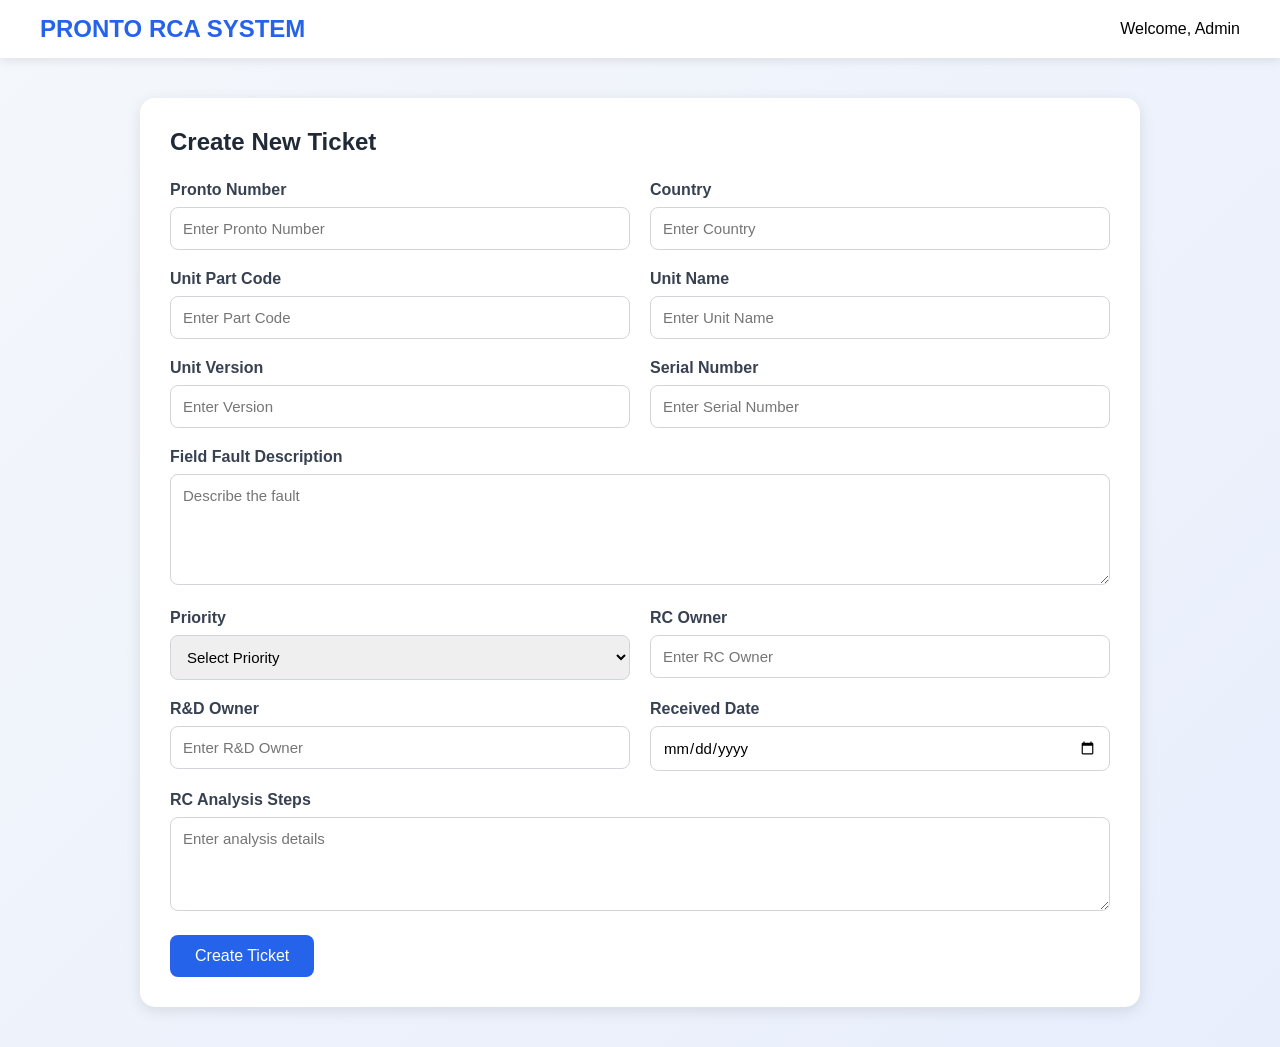
<file: createticket.html>
<!DOCTYPE html>
<html lang="en">
<head>
<meta charset="UTF-8">
<meta name="viewport" content="width=device-width, initial-scale=1.0">
<title>Create Ticket</title>

<style>
*{
    margin:0;
    padding:0;
    box-sizing:border-box;
    font-family:'Segoe UI',sans-serif;
}

body{
    background:linear-gradient(135deg,#f4f7fb,#e8eefc);
    min-height:100vh;
}

.navbar{
    background:white;
    padding:15px 40px;
    display:flex;
    justify-content:space-between;
    align-items:center;
    box-shadow:0 2px 10px rgba(0,0,0,0.1);
}

.logo{
    font-size:24px;
    font-weight:bold;
    color:#2563eb;
}

.user{
    font-weight:500;
}

.container{
    width:90%;
    max-width:1000px;
    margin:40px auto;
}

.ticket-card{
    background:white;
    padding:30px;
    border-radius:15px;
    box-shadow:0 4px 15px rgba(0,0,0,0.1);
}

.ticket-card h2{
    margin-bottom:25px;
    color:#1f2937;
}

.form-group{
    margin-bottom:20px;
}

label{
    display:block;
    margin-bottom:8px;
    font-weight:600;
    color:#374151;
}

input,
select,
textarea{
    width:100%;
    padding:12px;
    border:1px solid #d1d5db;
    border-radius:8px;
    font-size:15px;
}

input:focus,
select:focus,
textarea:focus{
    outline:none;
    border-color:#2563eb;
}

textarea{
    resize:vertical;
}

.row{
    display:flex;
    gap:20px;
}

.col{
    flex:1;
}

.btn{
    background:#2563eb;
    color:white;
    border:none;
    padding:12px 25px;
    border-radius:8px;
    cursor:pointer;
    font-size:16px;
    transition:0.3s;
}

.btn:hover{
    background:#1d4ed8;
}
</style>

</head>
<body>

<div class="navbar">
    <div class="logo">PRONTO RCA SYSTEM</div>
    <div class="user">Welcome, Admin</div>
</div>

<div class="container">

    <div class="ticket-card">

        <h2>Create New Ticket</h2>

        <form>

            <div class="row">

                <div class="col">
                    <div class="form-group">
                        <label>Pronto Number</label>
                        <input type="text" placeholder="Enter Pronto Number">
                    </div>
                </div>

                <div class="col">
                    <div class="form-group">
                        <label>Country</label>
                        <input type="text" placeholder="Enter Country">
                    </div>
                </div>

            </div>

            <div class="row">

                <div class="col">
                    <div class="form-group">
                        <label>Unit Part Code</label>
                        <input type="text" placeholder="Enter Part Code">
                    </div>
                </div>

                <div class="col">
                    <div class="form-group">
                        <label>Unit Name</label>
                        <input type="text" placeholder="Enter Unit Name">
                    </div>
                </div>

            </div>

            <div class="row">

                <div class="col">
                    <div class="form-group">
                        <label>Unit Version</label>
                        <input type="text" placeholder="Enter Version">
                    </div>
                </div>

                <div class="col">
                    <div class="form-group">
                        <label>Serial Number</label>
                        <input type="text" placeholder="Enter Serial Number">
                    </div>
                </div>

            </div>

            <div class="form-group">
                <label>Field Fault Description</label>
                <textarea rows="5" placeholder="Describe the fault"></textarea>
            </div>

            <div class="row">

                <div class="col">
                    <div class="form-group">
                        <label>Priority</label>
                        <select>
                            <option>Select Priority</option>
                            <option>Low</option>
                            <option>Medium</option>
                            <option>High</option>
                            <option>Critical</option>
                        </select>
                    </div>
                </div>

                <div class="col">
                    <div class="form-group">
                        <label>RC Owner</label>
                        <input type="text" placeholder="Enter RC Owner">
                    </div>
                </div>

            </div>

            <div class="row">

                <div class="col">
                    <div class="form-group">
                        <label>R&D Owner</label>
                        <input type="text" placeholder="Enter R&D Owner">
                    </div>
                </div>

                <div class="col">
                    <div class="form-group">
                        <label>Received Date</label>
                        <input type="date">
                    </div>
                </div>

            </div>

            <div class="form-group">
                <label>RC Analysis Steps</label>
                <textarea rows="4" placeholder="Enter analysis details"></textarea>
            </div>

            <button type="submit" class="btn">
                Create Ticket
            </button>

        </form>

    </div>

</div>

</body>
</html>
</file>
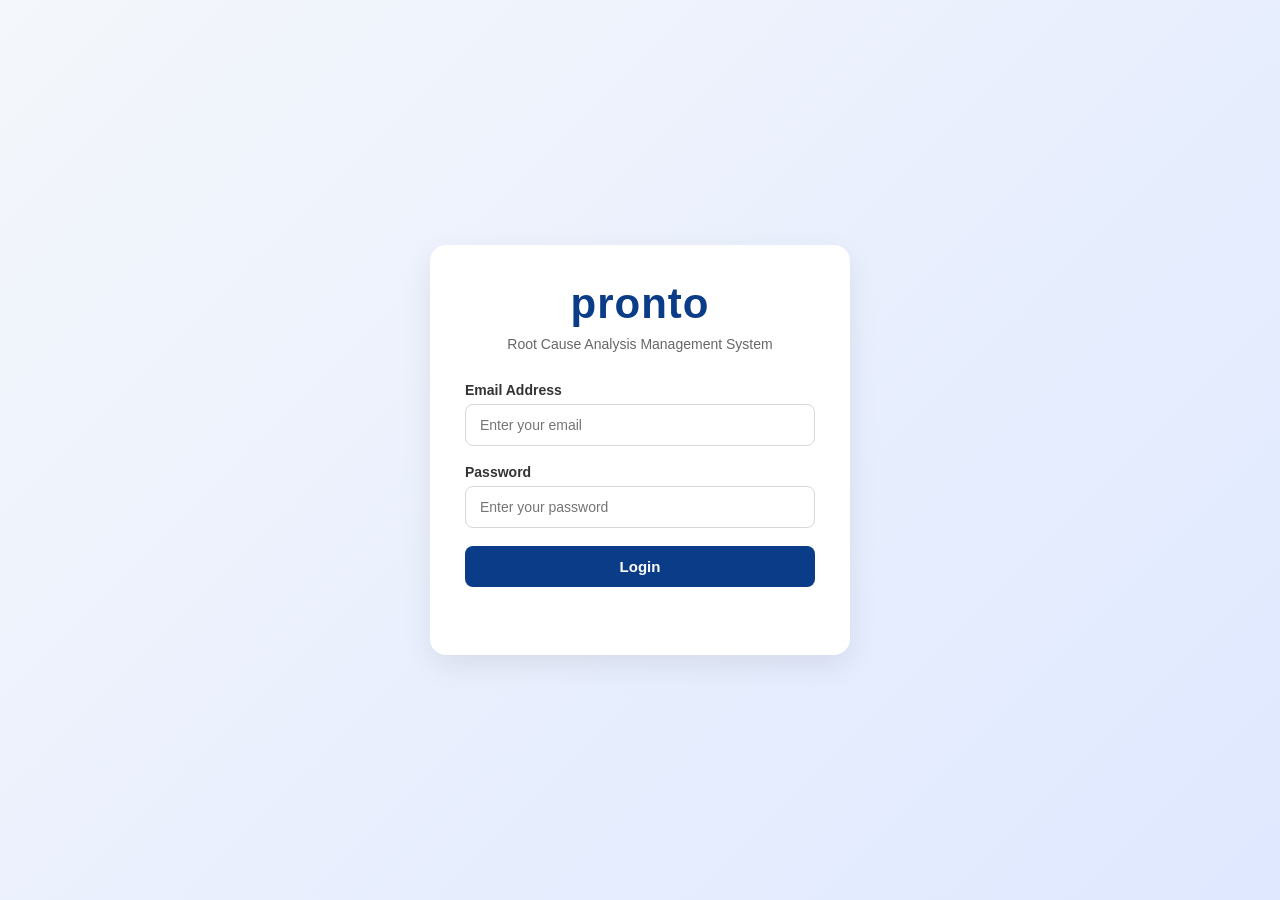
<file: login.html>
<!DOCTYPE html>

<html lang="en">
<head>
    <meta charset="UTF-8">
    <meta name="viewport" content="width=device-width, initial-scale=1.0">
    <title>Pronto - Login</title>
    <link rel="stylesheet" href="login.css">
</head>
<body>

<div class="login-wrapper">

    <div class="login-box">

        <div class="logo-section">
            <h1>pronto</h1>
            <p>Root Cause Analysis Management System</p>
        </div>

        <form id="loginForm">

            <div class="input-group">
                <label for="email">Email Address</label>
                <input
                    type="email"
                    id="email"
                    placeholder="Enter your email"
                    required>
            </div>

            <div class="input-group">
                <label for="password">Password</label>
                <input
                    type="password"
                    id="password"
                    placeholder="Enter your password"
                    required>
            </div>

            <button type="submit">
                Login
            </button>

            <p id="errorMessage"></p>

        </form>

    </div>

</div>

<script src="login.js"></script>

</body>
</html>
</file>
<file: login.css>
*{
    margin:0;
    padding:0;
    box-sizing:border-box;
    font-family:'Segoe UI',sans-serif;
}

body{
    min-height:100vh;
    display:flex;
    justify-content:center;
    align-items:center;

    background:linear-gradient(
        135deg,
        #f4f7fb,
        #dfe8ff
    );
}

.login-wrapper{
    width:100%;
    display:flex;
    justify-content:center;
    align-items:center;
    padding:20px;
}

.login-box{
    width:420px;
    background:#fff;
    padding:35px;
    border-radius:16px;

    box-shadow:
    0 10px 30px rgba(0,0,0,0.08);
}

.logo-section{
    text-align:center;
    margin-bottom:30px;
}

.logo-section h1{
    color:#0b3c88;
    font-size:42px;
    font-weight:800;
    letter-spacing:1px;
    margin-bottom:8px;
}

.logo-section p{
    color:#666;
    font-size:14px;
}

.input-group{
    margin-bottom:18px;
}

.input-group label{
    display:block;
    margin-bottom:6px;
    font-size:14px;
    font-weight:600;
    color:#333;
}

.input-group input{
    width:100%;
    padding:12px 14px;
    border:1px solid #d8d8d8;
    border-radius:8px;
    font-size:14px;
    outline:none;
    transition:0.2s;
}

.input-group input:focus{
    border-color:#0b3c88;

    box-shadow:
    0 0 0 3px rgba(11,60,136,0.1);
}

button{
    width:100%;
    padding:12px;
    border:none;
    border-radius:8px;
    background:#0b3c88;
    color:white;
    font-size:15px;
    font-weight:600;
    cursor:pointer;
    transition:0.2s;
}

button:hover{
    background:#082d66;
}

#errorMessage{
    margin-top:15px;
    text-align:center;
    color:#d32f2f;
    font-size:14px;
    min-height:18px;
}

@media(max-width:500px){

    .login-box{
        width:100%;
        padding:25px;
    }

    .logo-section h1{
        font-size:34px;
    }

}
</file>
